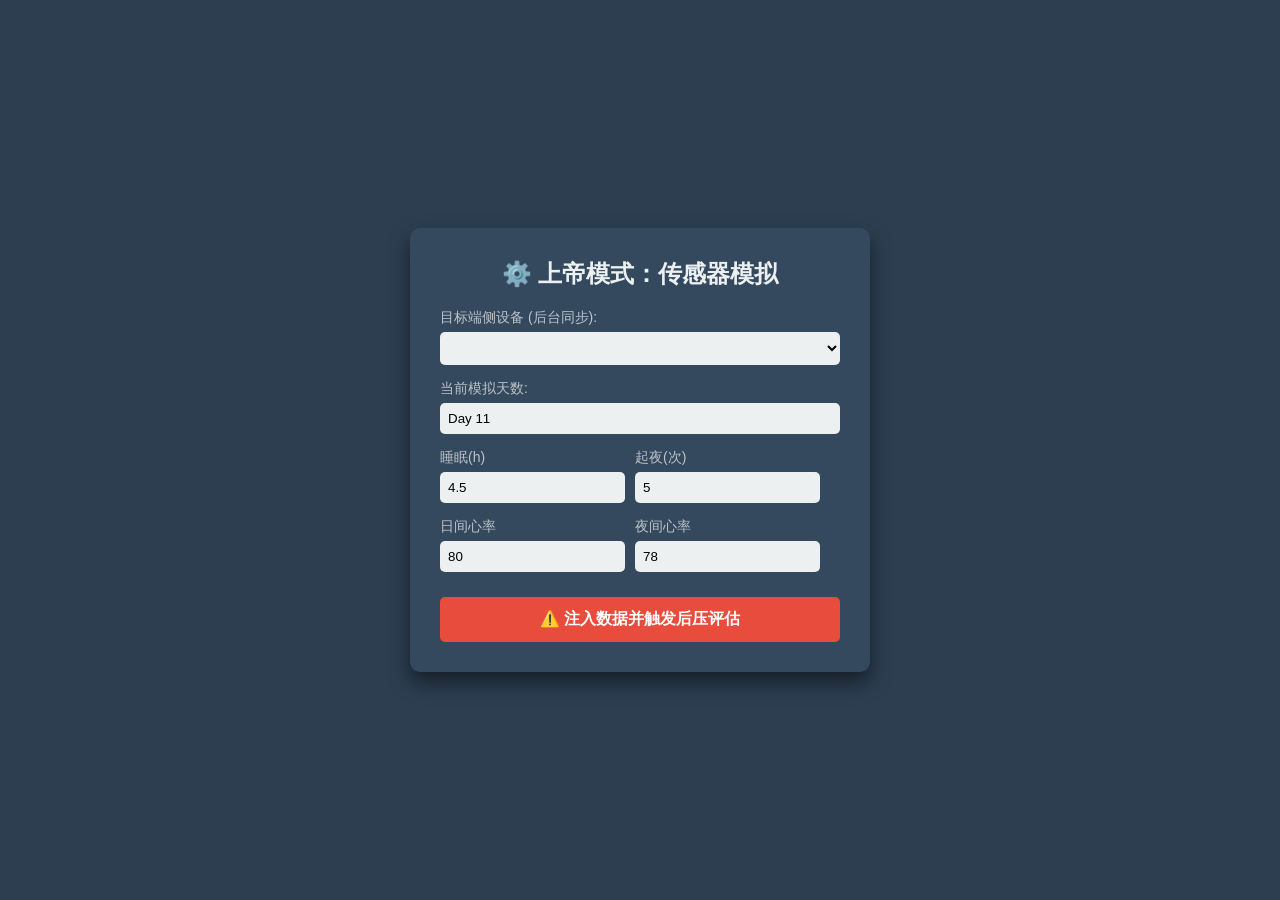
<file: frontend/HypertensionWeb/admin_panel.html>
<!DOCTYPE html>
<html lang="zh-CN">
<head>
    <meta charset="UTF-8">
    <title>开发者控制台 - 传感器数据注入</title>
    <style>
        body { font-family: Arial, sans-serif; background-color: #2c3e50; color: white; display: flex; justify-content: center; align-items: center; height: 100vh; margin: 0;}
        .dashboard { background: #34495e; padding: 30px; border-radius: 10px; width: 400px; box-shadow: 0 10px 20px rgba(0,0,0,0.5); }
        h2 { text-align: center; margin-top: 0; color: #ecf0f1; }
        .group { margin-bottom: 15px; }
        label { display: block; margin-bottom: 5px; font-size: 14px; color: #bdc3c7;}
        input, select { width: 100%; padding: 8px; border: none; border-radius: 5px; box-sizing: border-box; background: #ecf0f1; }
        button { width: 100%; padding: 12px; background: #e74c3c; color: white; border: none; border-radius: 5px; font-size: 16px; cursor: pointer; font-weight: bold; margin-top: 10px;}
        button:hover { background: #c0392b; }
        #log { margin-top: 15px; padding: 10px; background: #1abc9c; color: white; border-radius: 5px; display: none; font-size: 13px; text-align: center;}
    </style>
</head>
<body>
    <div class="dashboard">
        <h2>⚙️ 上帝模式：传感器模拟</h2>
        <div class="group">
            <label>目标端侧设备 (后台同步):</label>
            <select id="userSelect"></select>
        </div>
        <div class="group"><label>当前模拟天数:</label><input type="text" id="day" value="Day 11"></div>
        <div style="display:flex; gap: 10px;">
            <div class="group"><label>睡眠(h)</label><input type="number" id="sleep" value="4.5" step="0.1"></div>
            <div class="group"><label>起夜(次)</label><input type="number" id="awake" value="5"></div>
        </div>
        <div style="display:flex; gap: 10px;">
            <div class="group"><label>日间心率</label><input type="number" id="dayHr" value="80"></div>
            <div class="group"><label>夜间心率</label><input type="number" id="nightHr" value="78"></div>
        </div>
        <button id="btn" onclick="sendData()">⚠️ 注入数据并触发后压评估</button>
        <div id="log">数据已注入，请观察 APP 端！</div>
    </div>

    <script>
        // 【改动点：页面加载时获取用户列表】
        window.onload = async function() {
            try {
                const res = await fetch("http://127.0.0.1:8000/api/users");
                const data = await res.json();
                const select = document.getElementById("userSelect");
                data.users.forEach(user => {
                    let option = document.createElement("option");
                    option.value = user;
                    option.innerText = user === "stress_non_dipper_10days_user" ? `⭐ [10天时序组] ${user}` : user;
                    select.appendChild(option);
                });
            } catch (e) { alert("后台未启动！"); }
        };

        async function sendData() {
            const btn = document.getElementById("btn");
            const log = document.getElementById("log");
            btn.innerText = "数据同步中..."; btn.disabled = true; log.style.display = "none";

            const payload = {
                user_id: document.getElementById("userSelect").value, // 取下拉菜单的值
                current_day: document.getElementById("day").value,
                sleep_hours: parseFloat(document.getElementById("sleep").value),
                awakenings: parseInt(document.getElementById("awake").value),
                day_hr: parseInt(document.getElementById("dayHr").value),
                night_hr: parseInt(document.getElementById("nightHr").value),
                steps: 4000
            };

            try {
                await fetch("http://127.0.0.1:8000/api/inject_and_analyze", {
                    method: 'POST', headers: {'Content-Type': 'application/json'}, body: JSON.stringify(payload)
                });
                log.innerText = "✅ 数据成功注入后台！请查看 APP 预警！";
            } catch (e) {
                log.innerText = "❌ 后端连接失败";
            } finally {
                log.style.display = "block";
                btn.innerText = "⚠️ 注入数据并触发后压评估";
                btn.disabled = false;
            }
        }
    </script>
</body>
</html>
</file>
